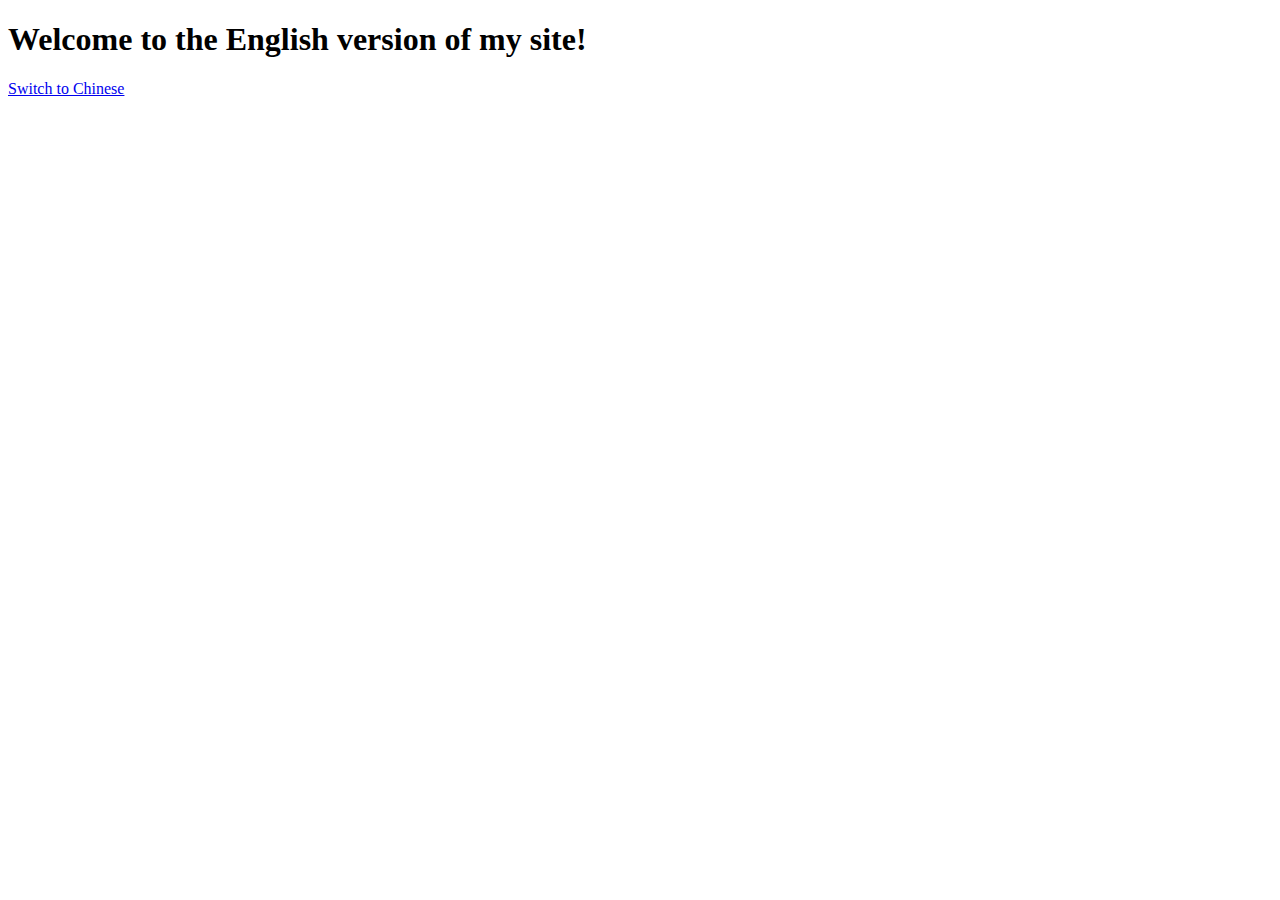
<file: en/index.html>
<!DOCTYPE html>
<html lang="en">
<head>
    <meta charset="UTF-8">
    <meta name="viewport" content="width=device-width, initial-scale=1.0">
    <title>Welcome | EN</title>
</head>
<body>
    <h1>Welcome to the English version of my site!</h1>
    <a href="/zh">Switch to Chinese</a>
</body>
</html>
</file>
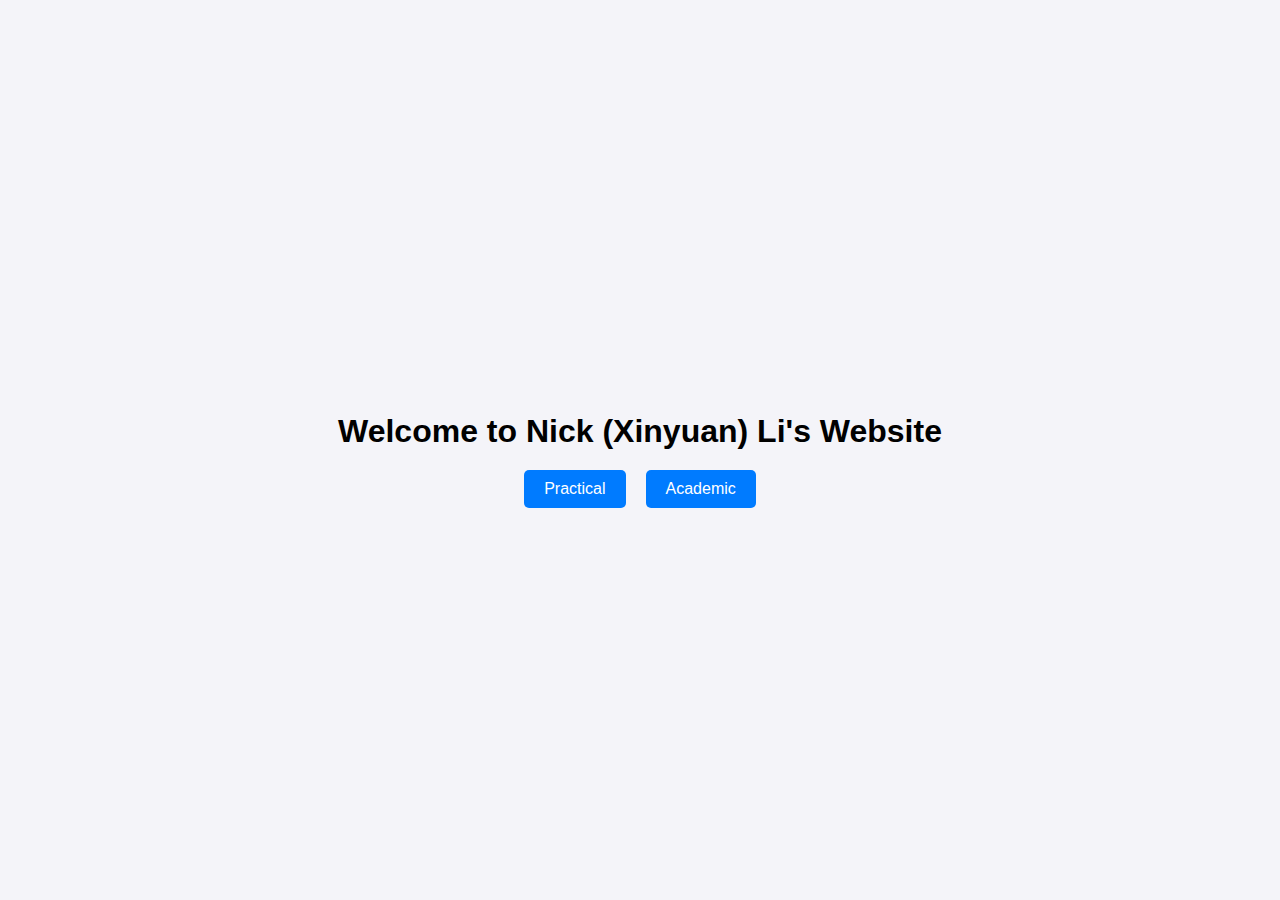
<file: main/index.html>
<!DOCTYPE html>
<html lang="en">
<head>
    <meta charset="UTF-8">
    <meta name="viewport" content="width=device-width, initial-scale=1.0">
    <title>Nick (Xinyuan) Li | 李欣元</title>
    <style>
        body {
            font-family: Arial, sans-serif;
            display: flex;
            flex-direction: column;
            align-items: center;
            justify-content: center;
            height: 100vh;
            margin: 0;
            background-color: #f4f4f9;
        }
        h1 {
            margin-bottom: 20px;
        }
        .links {
            display: flex;
            gap: 20px;
        }
        a {
            text-decoration: none;
            padding: 10px 20px;
            background-color: #007BFF;
            color: white;
            border-radius: 5px;
            transition: background-color 0.3s;
        }
        a:hover {
            background-color: #0056b3;
        }
    </style>
</head>
<body>
    <h1>Welcome to Nick (Xinyuan) Li's Website</h1>
    <div class="links">
        <a href="/practical">Practical</a>
        <a href="/academic">Academic</a>
    </div>
</body>
</html>
</file>
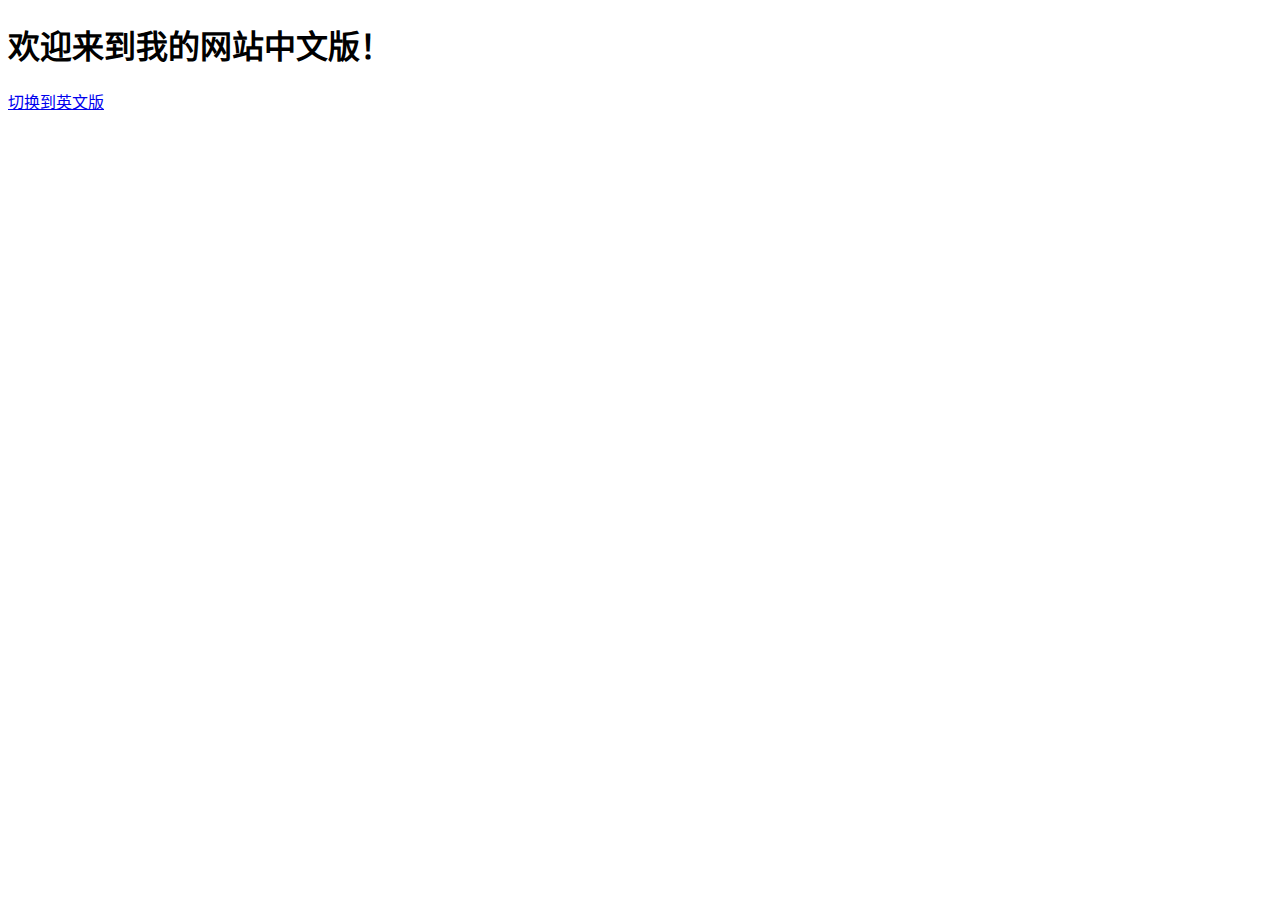
<file: zh/index.html>
<!DOCTYPE html>
<html lang="zh-CN">
<head>
    <meta charset="UTF-8">
    <meta name="viewport" content="width=device-width, initial-scale=1.0">
    <title>欢迎 | 中文</title>
</head>
<body>
    <h1>欢迎来到我的网站中文版！</h1>
    <a href="/en">切换到英文版</a>
</body>
</html>
</file>
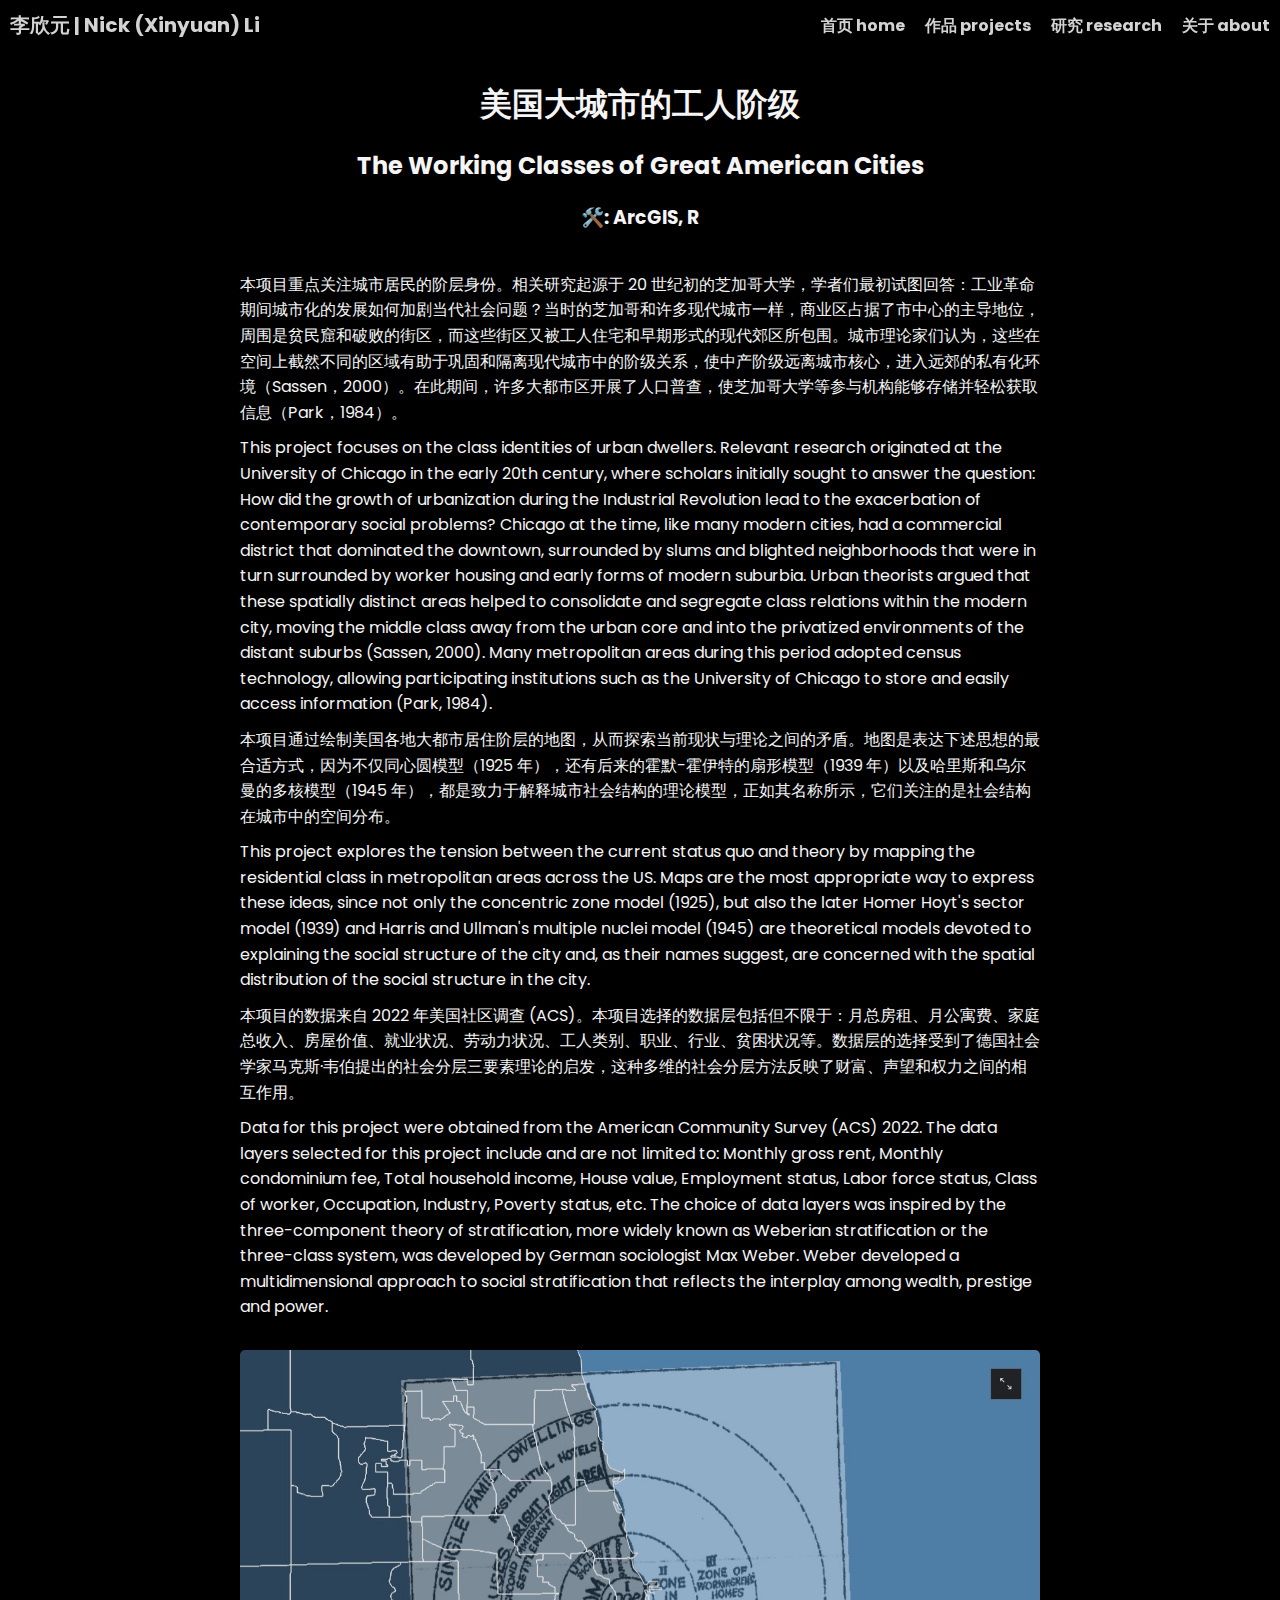
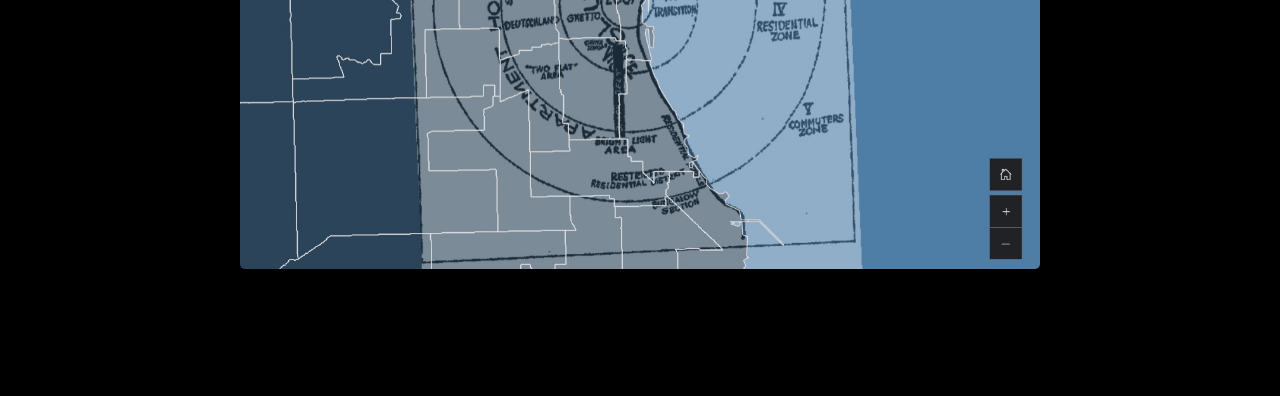
<file: projects/cities/index.html>
<!DOCTYPE html>
<html lang="en">
<head>
    <meta charset="UTF-8">
    <meta name="viewport" content="width=device-width, initial-scale=1.0">
    <link href="https://fonts.googleapis.com/css2?family=Poppins:wght@300;400;500;700&display=swap" rel="stylesheet">
    <title>李欣元 | Nick (Xinyuan) Li</title>
    <link rel="stylesheet" href="/styles.css">
</head>
<body>
    <!-- Navigation -->
    <nav>
        <div class="logo">李欣元 | Nick (Xinyuan) Li</div>
        <div class="menu-toggle" id="menu-toggle">☰</div> <!-- 汉堡菜单按钮 -->
        <ul id="nav-menu" class="nav-menu">
            <li><a href="/">首页 home</a></li>
            <li><a href="/projects">作品 projects</a></li>
            <li><a href="/research">研究 research</a></li>
            <li><a href="/about">关于 about</a></li>
        </ul>
    </nav>

    <div class="container">
        <div class="title">
            <h1>美国大城市的工人阶级</h1>
            <h2>The Working Classes of Great American Cities</h2>
            <h3>🛠️: ArcGIS, R</h3>
        </div>
        <div class="content-section">
            <p>本项目重点关注城市居民的阶层身份。相关研究起源于 20 世纪初的芝加哥大学，学者们最初试图回答：工业革命期间城市化的发展如何加剧当代社会问题？当时的芝加哥和许多现代城市一样，商业区占据了市中心的主导地位，周围是贫民窟和破败的街区，而这些街区又被工人住宅和早期形式的现代郊区所包围。城市理论家们认为，这些在空间上截然不同的区域有助于巩固和隔离现代城市中的阶级关系，使中产阶级远离城市核心，进入远郊的私有化环境（Sassen，2000）。在此期间，许多大都市区开展了人口普查，使芝加哥大学等参与机构能够存储并轻松获取信息（Park，1984）。</p>
            <p>This project focuses on the class identities of urban dwellers. Relevant research originated at the University of Chicago in the early 20th century, where scholars initially sought to answer the question: How did the growth of urbanization during the Industrial Revolution lead to the exacerbation of contemporary social problems? Chicago at the time, like many modern cities, had a commercial district that dominated the downtown, surrounded by slums and blighted neighborhoods that were in turn surrounded by worker housing and early forms of modern suburbia. Urban theorists argued that these spatially distinct areas helped to consolidate and segregate class relations within the modern city, moving the middle class away from the urban core and into the privatized environments of the distant suburbs (Sassen, 2000). Many metropolitan areas during this period adopted census technology, allowing participating institutions such as the University of Chicago to store and easily access information (Park, 1984). </p>
            <p>本项目通过绘制美国各地大都市居住阶层的地图，从而探索当前现状与理论之间的矛盾。地图是表达下述思想的最合适方式，因为不仅同心圆模型（1925 年），还有后来的霍默-霍伊特的扇形模型（1939 年）以及哈里斯和乌尔曼的多核模型（1945 年），都是致力于解释城市社会结构的理论模型，正如其名称所示，它们关注的是社会结构在城市中的空间分布。</p>
            <p>This project explores the tension between the current status quo and theory by mapping the residential class in metropolitan areas across the US. Maps are the most appropriate way to express these ideas, since not only the concentric zone model (1925), but also the later Homer Hoyt's sector model (1939) and Harris and Ullman's multiple nuclei model (1945) are theoretical models devoted to explaining the social structure of the city and, as their names suggest, are concerned with the spatial distribution of the social structure in the city.</p>
            <p>本项目的数据来自 2022 年美国社区调查 (ACS)。本项目选择的数据层包括但不限于：月总房租、月公寓费、家庭总收入、房屋价值、就业状况、劳动力状况、工人类别、职业、行业、贫困状况等。数据层的选择受到了德国社会学家马克斯·韦伯提出的社会分层三要素理论的启发，这种多维的社会分层方法反映了财富、声望和权力之间的相互作用。</p>
            <p>Data for this project were obtained from the American Community Survey (ACS) 2022. The data layers selected for this project include and are not limited to: Monthly gross rent, Monthly condominium fee, Total household income, House value, Employment status, Labor force status, Class of worker, Occupation, Industry, Poverty status, etc. The choice of data layers was inspired by the three-component theory of stratification, more widely known as Weberian stratification or the three-class system, was developed by German sociologist Max Weber. Weber developed a multidimensional approach to social stratification that reflects the interplay among wealth, prestige and power.</p>
            <a href="https://storymaps.arcgis.com/stories/8877f1862a2f4cc091027368248d9f19" target="_blank">
                <img src="0.jpg" alt="https://storymaps.arcgis.com/stories/8877f1862a2f4cc091027368248d9f19">
            </a>            
        </div>
    </div>
    
    <script>
        const menuToggle = document.getElementById('menu-toggle');
        const navMenu = document.getElementById('nav-menu');
    
        menuToggle.addEventListener('click', () => {
            navMenu.classList.toggle('show');
        });
    </script>   

</body>
</html>
</file>
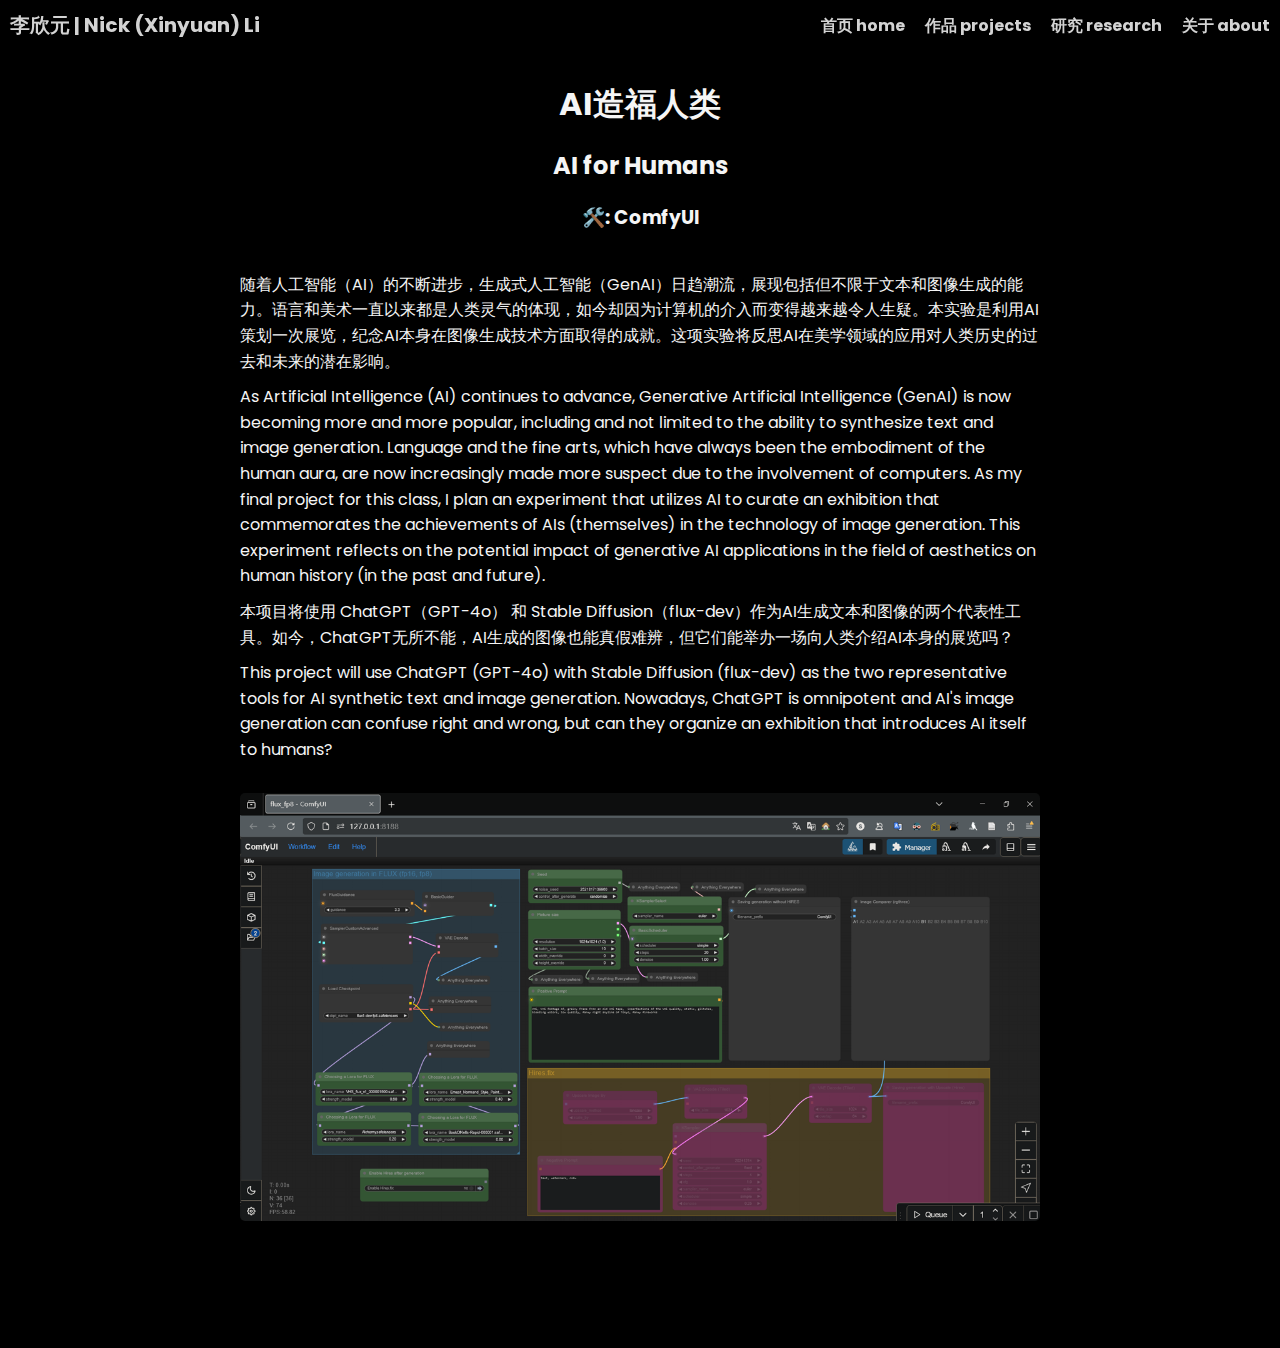
<file: projects/comfy/index.html>
<!DOCTYPE html>
<html lang="en">
<head>
    <meta charset="UTF-8">
    <meta name="viewport" content="width=device-width, initial-scale=1.0">
    <link href="https://fonts.googleapis.com/css2?family=Poppins:wght@300;400;500;700&display=swap" rel="stylesheet">
    <title>李欣元 | Nick (Xinyuan) Li</title>
    <link rel="stylesheet" href="/styles.css">
</head>
<body>
    <!-- Navigation -->
    <nav>
        <div class="logo">李欣元 | Nick (Xinyuan) Li</div>
        <div class="menu-toggle" id="menu-toggle">☰</div> <!-- 汉堡菜单按钮 -->
        <ul id="nav-menu" class="nav-menu">
            <li><a href="/">首页 home</a></li>
            <li><a href="/projects">作品 projects</a></li>
            <li><a href="/research">研究 research</a></li>
            <li><a href="/about">关于 about</a></li>
        </ul>
    </nav>

    <div class="container">
        <div class="title">
            <h1>AI造福人类</h1>
            <h2>AI for Humans</h2>
            <h3>🛠️: ComfyUI</h3>
        </div>
        <div class="content-section">
            <p>随着人工智能（AI）的不断进步，生成式人工智能（GenAI）日趋潮流，展现包括但不限于文本和图像生成的能力。语言和美术一直以来都是人类灵气的体现，如今却因为计算机的介入而变得越来越令人生疑。本实验是利用AI策划一次展览，纪念AI本身在图像生成技术方面取得的成就。这项实验将反思AI在美学领域的应用对人类历史的过去和未来的潜在影响。</p>
            <p>As Artificial Intelligence (AI) continues to advance, Generative Artificial Intelligence (GenAI) is now becoming more and more popular, including and not limited to the ability to synthesize text and image generation. Language and the fine arts, which have always been the embodiment of the human aura, are now increasingly made more suspect due to the involvement of computers. As my final project for this class, I plan an experiment that utilizes AI to curate an exhibition that commemorates the achievements of AIs (themselves) in the technology of image generation. This experiment reflects on the potential impact of generative AI applications in the field of aesthetics on human history (in the past and future).</p>
            <p>本项目将使用 ChatGPT（GPT-4o） 和 Stable Diffusion（flux-dev）作为AI生成文本和图像的两个代表性工具。如今，ChatGPT无所不能，AI生成的图像也能真假难辨，但它们能举办一场向人类介绍AI本身的展览吗？</p>
            <p>This project will use ChatGPT (GPT-4o) with Stable Diffusion (flux-dev) as the two representative tools for AI synthetic text and image generation. Nowadays, ChatGPT is omnipotent and AI's image generation can confuse right and wrong, but can they organize an exhibition that introduces AI itself to humans?</p>
            <a href="https://storymaps.arcgis.com/stories/80e9707930464ef5a6cd2cc9aa9cf699" target="_blank">
                <img src="1.png" alt="https://storymaps.arcgis.com/stories/80e9707930464ef5a6cd2cc9aa9cf699">
            </a>            
        </div>
    </div>
    
    <script>
        const menuToggle = document.getElementById('menu-toggle');
        const navMenu = document.getElementById('nav-menu');
    
        menuToggle.addEventListener('click', () => {
            navMenu.classList.toggle('show');
        });
    </script>   

</body>
</html>
</file>
<file: styles.css>
body {
    margin: 0;
    padding: 60px;
    font-family: 'Poppins', sans-serif;
    background-color: black;
    color: whitesmoke;
}

.container {
    max-width: 800px;
    margin: 0 auto;
    padding: 20px;
}

.title {
    text-align: center;
    margin-bottom: 40px;
}

.title h1 {
    font-size: 2rem;
    text-transform: uppercase;
    margin: 0;
}

.content-section {
    margin-bottom: 40px;
}

.content-section img {
    width: 100%;
    height: auto;
    border-radius: 5px;
    margin-top: 20px;
}

.content-section p {
    line-height: 1.6;
    font-size: 1rem;
    margin: 0 0 10px;
}

/* Navigation Bar */
nav {
    background-color: black;
    display: flex;
    justify-content: space-between;
    align-items: center;
    flex-wrap: wrap;
    padding: 0px;
    position: fixed; 
    top: 0;
    left: 0;
    width: 100%; 
    z-index: 1000;
    box-shadow: 0 2px 5px rgba(0, 0, 0, 0.5); /* 添加阴影提高视觉层次感 */
}

nav .logo {
    font-size: 20px;
    padding: 10px;
    color: lightgrey;
    font-weight: bold;
}

nav .menu-toggle {
    display: none; /* 电脑端隐藏汉堡菜单 */
    cursor: pointer;
    font-size: 1.5rem;
    padding: 10px;
}

nav ul {
    list-style: none;
    display: flex;
    gap: 20px;
    margin: 0px;
    padding: 10px;
    overflow: hidden; /* 防止内容超出父容器 */
    white-space: nowrap; /* 禁止内容换行 */
}

nav ul li a {
    text-decoration: none;
    color: lightgrey;
    font-weight: bold;
    transition: color 0.3s;
}

nav ul li a:hover {
    color: white;
    text-shadow: 1px 1px 4px whitesmoke;
}

/* 手机端样式 */
@media (max-width: 768px) {
    nav .menu-toggle {
        display: block; /* 显示汉堡菜单按钮 */
    }

    nav ul {
        display: none; /* 默认隐藏导航栏 */
        flex-direction: column;
        gap: 10px;
        background-color: black;
        position: absolute;
        top: 50px;
        right: 0;
        width: 120px;
        padding: 10px;
    }

    nav ul.show { /* 显示菜单的类 */
        display: flex;
    }
}

/* Hero Section */
.image-container {
    position: relative;
    display: inline-block;
    width: fit-content;
}

.image-container img {
    display: block;
    width: auto; 
    height: auto;
}

.image-container .caption {
    position: absolute;
    bottom: 10px; /* 与图片底部的距离 */
    left: 90%; /* 水平居中 */
    transform: translateX(-90%);
    background-color: rgba(0, 0, 0, 0.6); /* 半透明黑色背景 */
    color: white;
    font-size: 12px; /* 字体大小 */
    padding: 2px 6px; /* 背景与文字间距 */
    border-radius: 4px; /* 背景圆角 */
}

.hero {
    text-align: center;
    color: whitesmoke;
    height: 100vh;
    display: flex;
    flex-direction: column;
    justify-content: center;
    align-items: center;
}

.hero h1 {
    margin: 0;
    font-size: 3rem;
    color: whitesmoke;
}

.hero p {
    font-size: 1.2rem;
    margin: 10px 0;
}

.social-links a {
    margin: 0 10px;
    display: inline-block;
}

.social-links img {
    filter: grayscale(100%); /* 设置为灰度 */
    transition: transform 0.3s, filter 0.3s;
}

.social-links img:hover {
    transform: scale(1.2);
    filter: grayscale(0%); /* 悬停时恢复彩色 */
}

.portfolio {
    max-width: 1200px;
    margin: 0 auto;
    padding: 20px;
    display: flex;
    flex-wrap: wrap;
    gap: 20px;
    justify-content: center;
}

.card {
    width: 350px;
    height: 350px;
    overflow: hidden;
    border-radius: 8px;
    position: relative;
    cursor: pointer;
    transition: transform 0.3s;
}

.card img {
    width: 100%;
    height: 100%;
    object-fit: cover;
    filter: grayscale(100%);
    transition: filter 0.3s, transform 0.3s;
}

.card img:hover {
    filter: grayscale(0%);
    transform: scale(1.1);
}

.card a {
    display: block;
    width: 100%;
    height: 100%;
}
</file>
